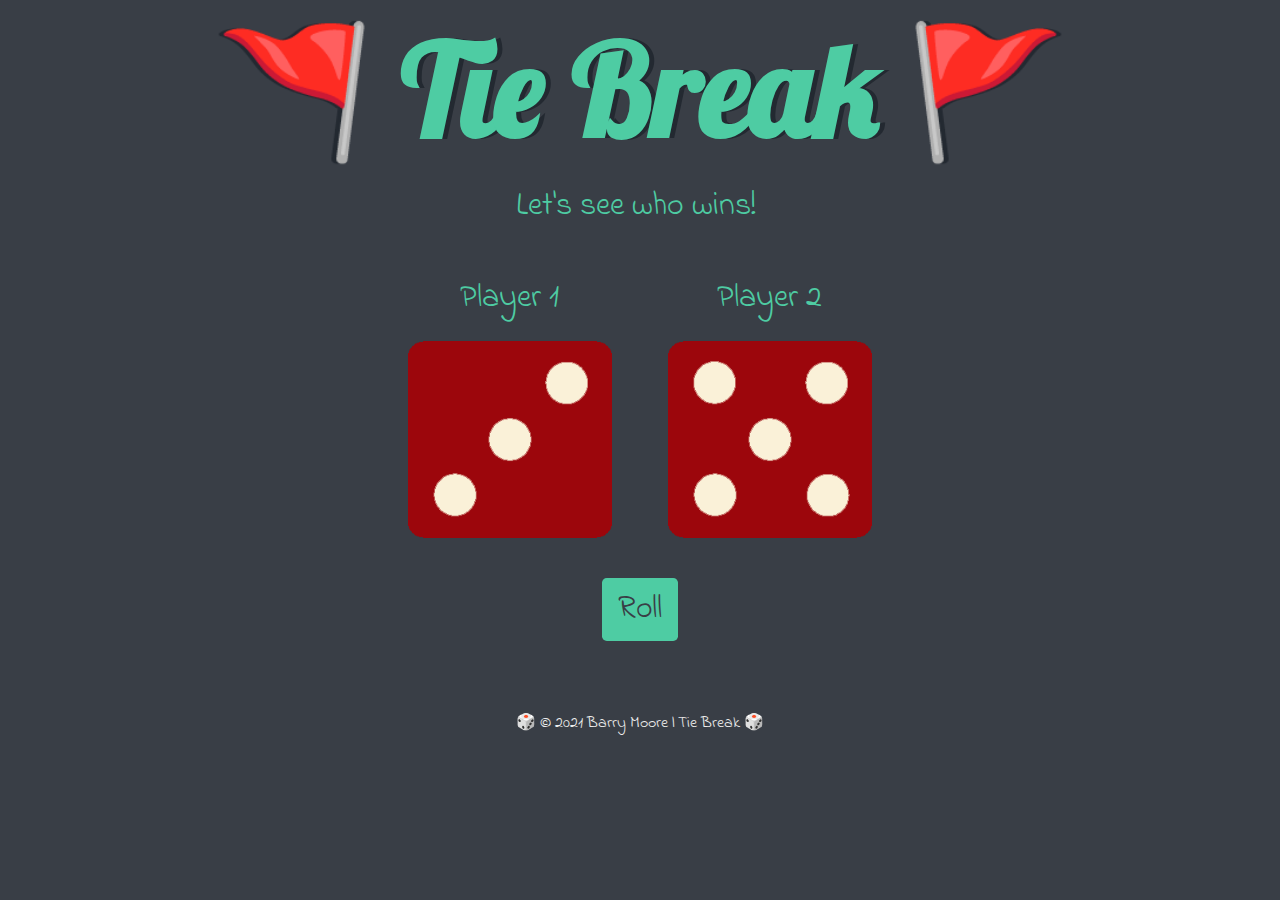
<file: index.html>
<!DOCTYPE html>
<html lang="en" dir="ltr">
  <head>
    <meta charset="utf-8" />
    <title>Tie Break</title>
    <link rel="stylesheet" href="css/styles.css">
    <link rel="icon" href="images/dice6.png">

    <link
      href="https://fonts.googleapis.com/css?family=Indie+Flower|Lobster"
      rel="stylesheet"
    />

    <link
      rel="stylesheet"
      href="https://use.fontawesome.com/releases/v5.6.0/css/all.css"
      integrity="sha384-aOkxzJ5uQz7WBObEZcHvV5JvRW3TUc2rNPA7pe3AwnsUohiw1Vj2Rgx2KSOkF5+h"
      crossorigin="anonymous"
    />
  </head>
  <body>
    <div class="container">
      <h1 class="game-title"><span class="flagFlip">🚩</span> Tie Break <span>🚩</span></h1>

      <div class="info-container">
        <div id="results" class="instructions tool-tip">Let's see who wins! <span class="tool-tip icon"><a><i class="far fa-question-circle"></i></a></span
            ><span class="tool-tip-text">
              Hit space, or click roll to see who wins</span
            >
          </p>
        </div>
      </div>

      <div class="flex-container">
        <div class="dice">
          <p>Player 1</p>
          <img class="img1" src="" />
        </div>

        <div class="dice">
          <p>Player 2</p>
          <img class="img2" src="" />
        </div>
      </div>

      <div>
        <button id="buttonReset" class="rollBtn rollBtn:hover" onclick="changeDice()">
          Roll
        </button>
      </div>

      <div>
        <p class="winnerText"></p>
      </div>
    </div>

    <script src="js/tiebreak.js" charset="utf-8"></script>
  </body>

  <footer>🎲 © 2021 Barry Moore | Tie Break 🎲</footer>
</html>
</file>
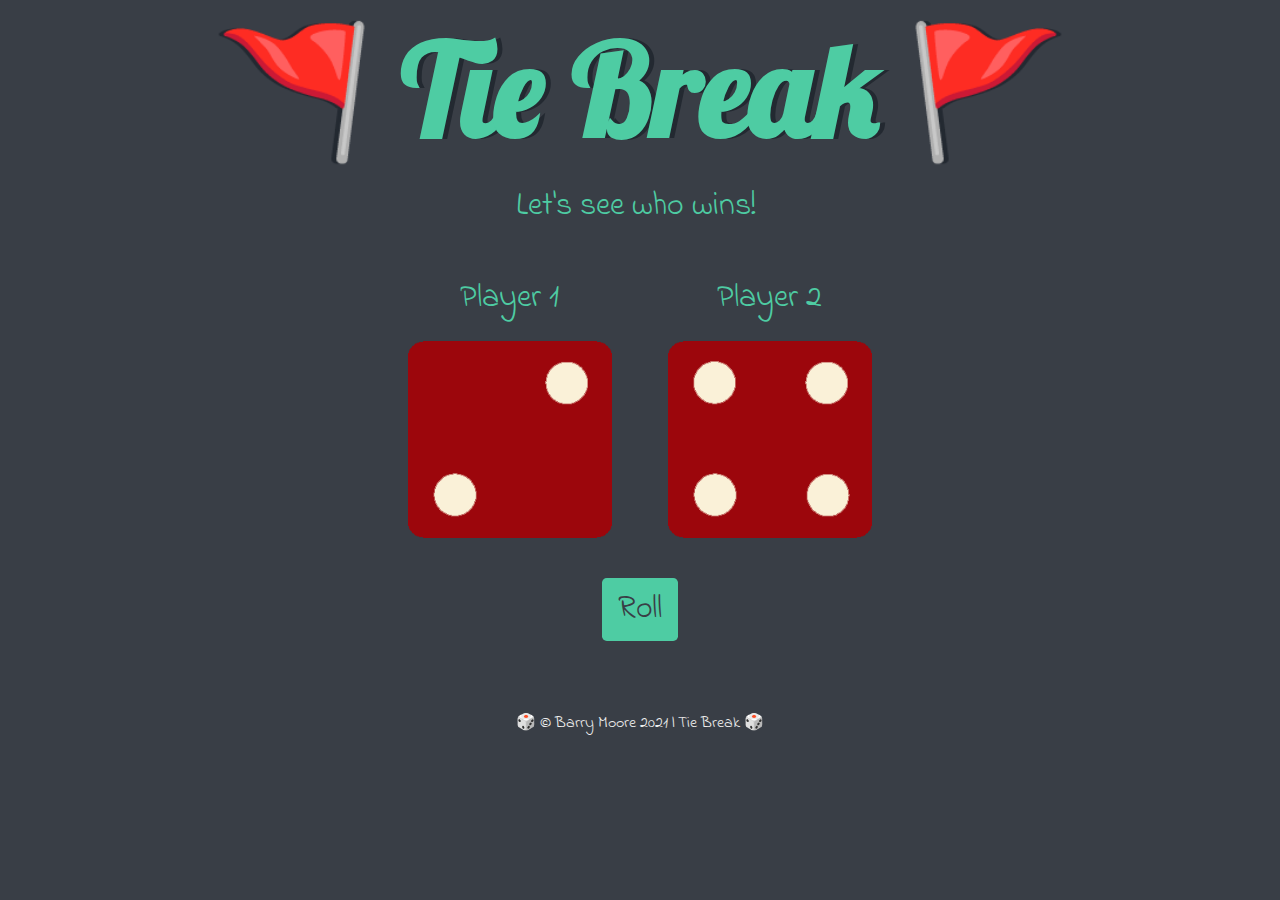
<file: tiebreak.html>
<!DOCTYPE html>
<html lang="en" dir="ltr">
  <head>
    <meta charset="utf-8">
    <meta name="viewport" content="width=device-width, initial-scale=1">
    
    <title>Tie Break</title>
    <link rel="stylesheet" href="css/styles.css">
    <link rel="icon" href="images/dice6.png">

    <link href="https://fonts.googleapis.com/css?family=Indie+Flower|Lobster" rel="stylesheet">

    <link rel="stylesheet" href="https://use.fontawesome.com/releases/v5.6.0/css/all.css" integrity="sha384-aOkxzJ5uQz7WBObEZcHvV5JvRW3TUc2rNPA7pe3AwnsUohiw1Vj2Rgx2KSOkF5+h" crossorigin="anonymous">
  </head>
 
  <body>
    <div class="container">
      <h1 class="game-title"><span class="flagFlip">🚩</span> Tie Break <span>🚩</span></h1>

      <div class="info-container">
        <div id="results" class="instructions tool-tip">Let's see who wins! <span class="tool-tip icon"><i class="far fa-question-circle"></i></span
            ><span class="tool-tip-text">
              Hit space, or click roll to see who wins</span
            >
          </p>
        </div>
      </div>

      <div class="flex-container">
        <div class="dice">
          <p>Player 1</p>
          <img class="img1" src="">
        </div>

        <div class="dice">
          <p>Player 2</p>
          <img class="img2" src="">
        </div>
      </div>

      <div>
        <button id="buttonReset" class="rollBtn rollBtn:hover" onclick="changeDice()">
          Roll
        </button>
      </div>

      <div>
        <p class="winnerText"></p>
      </div>
    </div>

    <script src="js/tiebreak.js" charset="utf-8"></script>
  </body>

  <footer>🎲 © Barry Moore 2021 | Tie Break 🎲</footer>
</html>
</file>
<file: css/styles.css>
/***************CLASS SELECTORS*******************/

.container {
  width: 70%;
  margin: auto;
  text-align: center;
}

.game-title {
  margin: auto;
}

.instructions {
  font-size: 2rem;
  color: #4ecca3;
  font-family: "Indie Flower", cursive;
  margin: 15px auto;
}

.icon {
  font-size: 1rem;
  position: relative;
  bottom: 15px;
}

.dice {
  text-align: center;
  display: inline-block;
}

.winner {
  text-align: center;
  display: inline-block;
}

.rollBtn {
  color: #393e46;
  background-color: #4ecca3;
}

.rollBtn:hover {
  color: #fff;
  background-color: #4ecca9;
}

.flagFlip {
  transform: scale(-1, 1);
  -moz-transform: scale(-1, 1);
  -webkit-transform: scale(-1, 1);
  -o-transform: scale(-1, 1);
  -ms-transform: scale(-1, 1);
  transform: scale(-1, 1);
}

.tool-tip {
  position: relative;
  display: inline-block;
  /* border-bottom: 1px dotted black; */
}

.tool-tip .tool-tip-text {
  visibility: hidden;
  width: 200px;
  background-color: #232931;
  color: #fff;
  text-align: center;
  border-radius: 6px;
  padding: 5px 0;
  font-size: 1rem;

  /* Position the tooltip */
  position: absolute;
  z-index: 1;
  top: -5px;
  left: 105%;
}

.tool-tip:active .tool-tip-text {
  visibility: visible;
}

/***************TAG SELECTORS*******************/

body {
  background-color: #393e46;
}

h1 {
  margin: 20px;
  font-family: "Lobster", cursive;
  text-shadow: 5px 0 #232931;
  font-size: 8rem;
  color: #4ecca3;
}

p {
  font-size: 2rem;
  color: #4ecca3;
  font-family: "Indie Flower", cursive;
  margin: 15px auto;
}

img {
  width: 80%;
}

footer {
  margin-top: 3%;
  color: #eeeeee;
  text-align: center;
  font-family: "Indie Flower", cursive;
}

button {
  margin: 2rem auto;
  font-family: "Indie Flower", cursive;
  line-height: inherit;
  text-transform: none;
  padding: 0.5rem 1rem;
  font-size: 2rem;
  border-radius: 0.3rem;
  border: none;
}

span {
  display: inline-block;
  margin: auto;
}

/***************MEDIA SCREEN SELECTORS*******************/

@media (max-width: 1215px) {
  .game-title {
    font-size: 7.5rem;
  }
}

@media (max-width: 1145px) {
  .game-title {
    font-size: 6.5rem;
  }
}

@media (max-width: 1005px) {
  .game-title {
    font-size: 6rem;
  }

  img {
    width: 70%;
  }

  p {
    font-size: 1.7rem;
  }
}

@media (max-width: 932px) {
  .game-title {
    font-size: 5.5rem;
    width: 100%;
  }
}

@media (max-width: 805px) {
  .game-title {
    font-size: 5rem;
    width: 100%;
  }
}

@media (max-width: 768px) {
  .flex-container {
    display: flex;
  }

  .dice {
    flex: 1;
  }

  img {
    width: 60%;
  }

  p {
    font-size: 1.6rem;
  }
}

@media (max-width: 734px) {
  .game-title {
    font-size: 4.5rem;
    width: 100%;
  }
}

@media (max-width: 664px) {
  .container {
    margin-top: 7%;
  }

  .game-title {
    font-size: 4.5rem;
    width: 100%;
  }

  .container {
    width: 100%;
  }

  img {
    width: 50%;
  }

  .tool-tip .tool-tip-text {
    visibility: hidden;
    width: 300px;
    background-color: #232931;
    color: #fff;
    text-align: center;
    border-radius: 6px;
    padding: 5px 0;
    font-size: 1rem;

    /* Position the tooltip */
    position: absolute;
    z-index: 1;
    top: 45px;
    left: 10%;
  }

  .tool-tip:active .tool-tip-text {
    visibility: visible;
  }

  p {
    font-size: 1.5rem;
  }
}

@media (max-width: 500px) {
  .game-title {
    font-size: 3.5rem;
    width: 100%;
  }

  .icon {
    display: none;
  }
}
</file>
